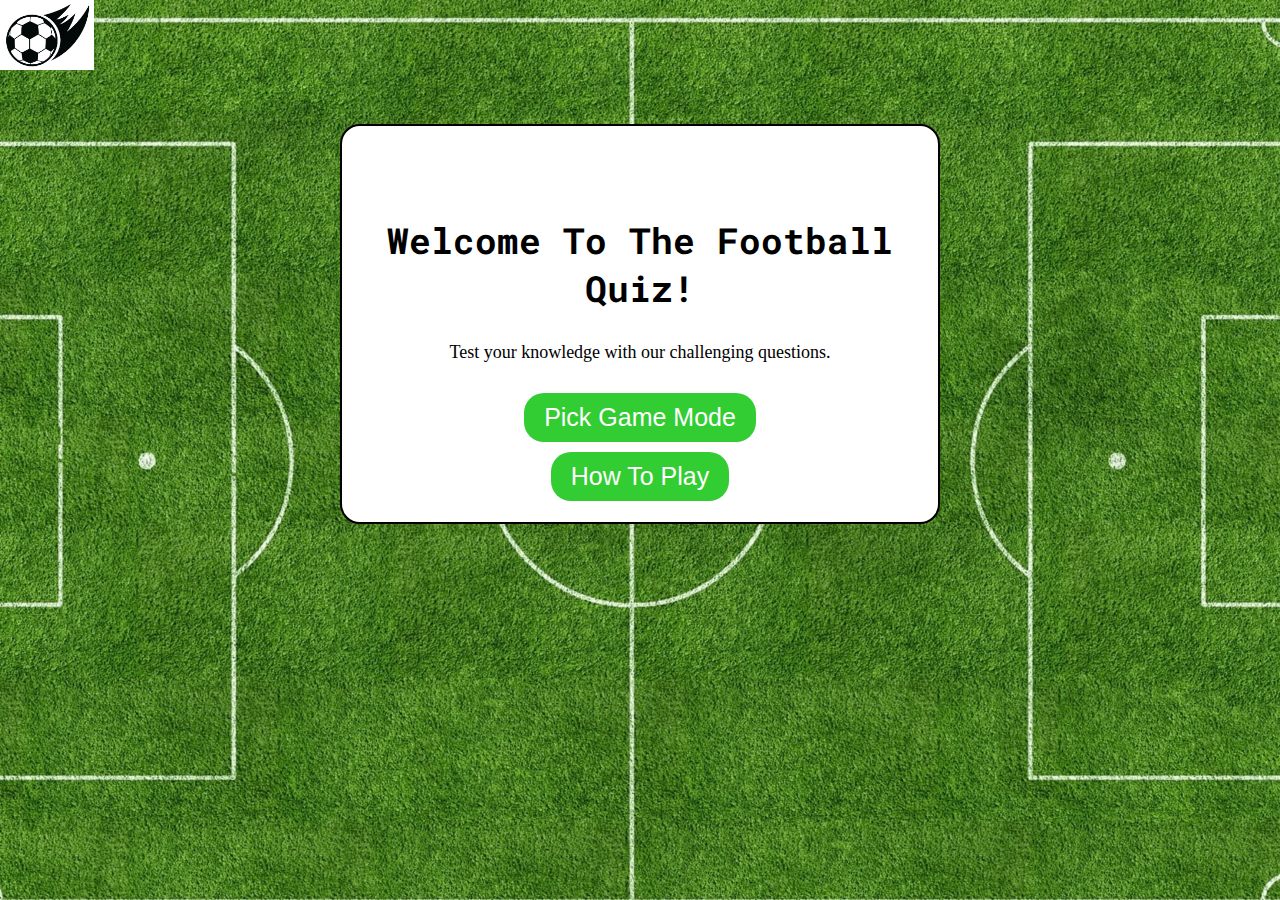
<file: index.html>
<!DOCTYPE html>
<html lang="en">

<head>
    <!-- Meta Tags -->

    <meta charset="UTF-8">
    <meta http-equiv="X-UA-Compatible" content="IE=edge">
    <meta name="viewport" content="width=device-width, initial-scale=1.0">

    <meta name="description" content="Football quiz home page">
    <meta name="keywords" content="footbal, quiz, online quiz, footbal quiz, multiple choice quiz">

    <!-- Google Fonts -->
    <link rel="preconnect" href="https://fonts.googleapis.com">
    <link rel="preconnect" href="https://fonts.gstatic.com" crossorigin>
    <link href="https://fonts.googleapis.com/css2?family=Montserrat&family=Roboto+Mono&display=swap" rel="stylesheet">


    <!-- Link To Css -->

    <link rel="stylesheet" href="assets/css/style.css">

    <!-- Favicon -->

    <link rel="shortcut icon" type="image/x-icon" href="favicon.ico">

    <title>Home Page</title>
</head>

<body>
    <!-- Logo  -->
    <header id="logo-container">
        <a href="index.html">
            <img class="logo" src="assets/images/logo.png" alt="logo">
        </a>
    </header>

    <!-- Main container  -->
    <div class="start-game-container">
        <!-- Introduction To The User On What This Page Is -->
        <h1>Welcome To The Football Quiz!</h1>
        <p>Test your knowledge with our challenging questions.</p>
        <!-- Go To Pick A Game Mode Page -->
        <button id="start-game-btn" onclick="window.location.href='quiz.html'">Pick Game Mode</button>
        <!-- Go To How To Play Page -->
        <button id="how-to-play-btn" onclick="window.location.href='how-to-play.html'">How To Play</button>
    </div>


</body>

</html>
</file>
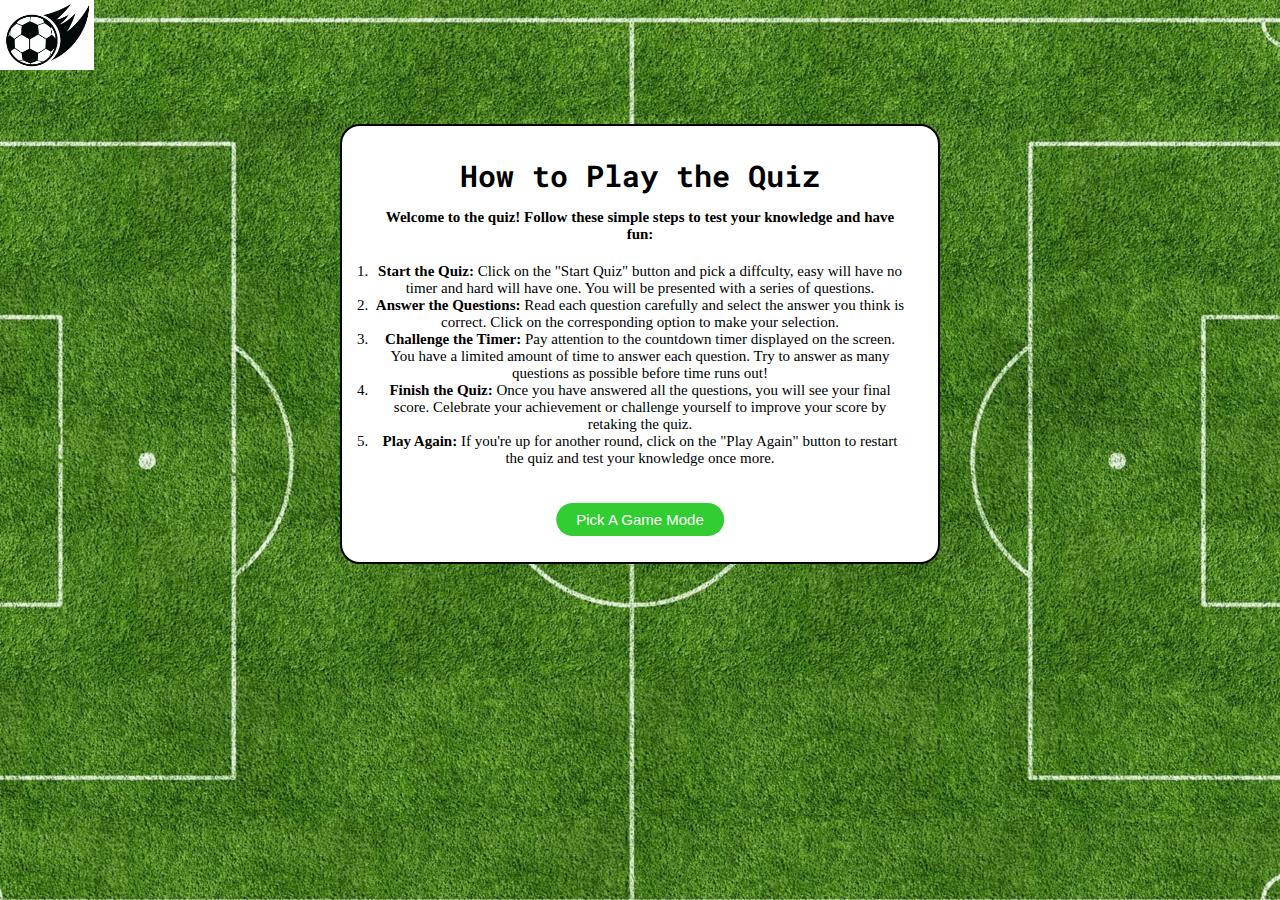
<file: how-to-play.html>
<!DOCTYPE html>
<html lang="en">

<head>
  <!-- Meta tags -->

  <meta charset="UTF-8">
  <meta http-equiv="X-UA-Compatible" content="IE=edge">
  <meta name="viewport" content="width=device-width, initial-scale=1.0">
  <meta name="description" content="Football quiz how to play.">
  <meta name="keywords" content="footbal, quiz, online quiz, footbal quiz, multiple choice quiz">

  <!-- Google Fonts -->
  
  <link rel="preconnect" href="https://fonts.googleapis.com">
  <link rel="preconnect" href="https://fonts.gstatic.com" crossorigin>
  <link href="https://fonts.googleapis.com/css2?family=Roboto+Mono&display=swap" rel="stylesheet">

  <!-- Favicon -->

  <link rel="shortcut icon" type="image/x-icon" href="favicon.ico">

  <!-- Link To Css -->

  <link rel="stylesheet" href="assets/css/style.css">


  <title>How to play page</title>
</head>

<body>
  <!-- Logo -->
  <header id="logo-container">
    <a href="index.html">
      <img class="logo" src="assets/images/logo.png" alt="logo">
    </a>
  </header>

  <div class="how-to-play">
    <!-- Introduction To The User On What This Page Is  -->

    <h1>How to Play the Quiz</h1>
    <p>Welcome to the quiz! Follow these simple steps to test your knowledge and have fun:</p>
    <!-- List Of Instructions On How To Play -->
    <div class="list-con">
      <ol>
        <li><strong>Start the Quiz:</strong> Click on the "Start Quiz" button and pick a diffculty, easy will have no
          timer and hard will have one. You will be presented with a series of questions.</li>
        <li><strong>Answer the Questions:</strong> Read each question carefully and select the answer you think is
          correct. Click on the corresponding option to make your selection.</li>
        <li><strong>Challenge the Timer:</strong> Pay attention to the countdown timer displayed on the screen. You have
          a limited amount of time to answer each question. Try to answer as many questions as possible before time runs
          out!</li>
        <li><strong>Finish the Quiz:</strong> Once you have answered all the questions, you will see your final score.
          Celebrate your achievement or challenge yourself to improve your score by retaking the quiz.</li>
        <li><strong>Play Again:</strong> If you're up for another round, click on the "Play Again" button to restart the
          quiz and test your knowledge once more.</li>
      </ol>
    </div>
    <!-- Go To Pick A Game Mode Page -->
    <button id="start-game-btn" onclick="window.location.href='quiz.html'">Pick A Game Mode</button>
  </div>
</body>
</file>
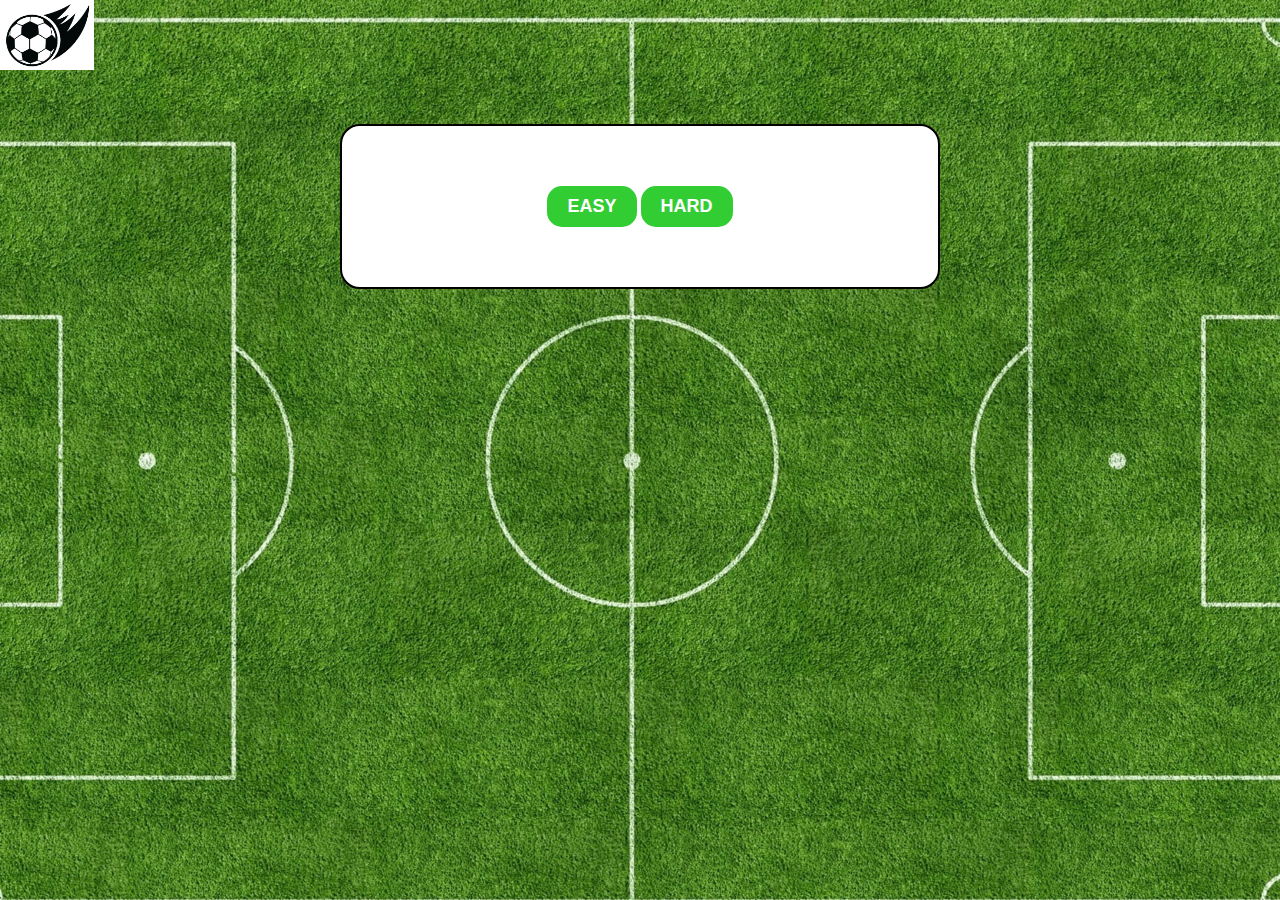
<file: quiz.html>
<!DOCTYPE html>
<html lang="en">

<head>
    <!-- Meta Tags -->

    <meta charset="UTF-8">
    <meta http-equiv="X-UA-Compatible" content="IE=edge">
    <meta name="viewport" content="width=device-width, initial-scale=1.0">
    <meta name="description" content="Football quiz">
    <meta name="keywords" content="footbal, quiz, online quiz, footbal quiz, multiple choice quiz">

    <!-- Google Fonts -->

    <link rel="preconnect" href="https://fonts.googleapis.com">
    <link rel="preconnect" href="https://fonts.gstatic.com" crossorigin>
    <link href="https://fonts.googleapis.com/css2?family=Roboto+Mono&display=swap" rel="stylesheet">

    <!-- Link To Css -->

    <link rel="stylesheet" href="assets/css/style.css">


    <!-- Favicon -->
    
    <link rel="shortcut icon" type="image/x-icon" href="favicon.ico">


    <title>Football quiz</title>
</head>

<body>
    <!-- Logo -->
    <header id="logo-container">
        <a href="index.html">
            <img class="logo" src="assets/images/logo.png" alt="logo">
        </a>
    </header>


        <div class="quiz-area-container">
            <div class="questionAndBtn-container">
                <!-- Game Mode -->
                <div class="mode-con">
                    <button class="game-mode-btns" id="easy">EASY</button>
                    <button class="game-mode-btns" id="hard">HARD</button>
                </div>
                <!-- where The Question Will Be Shown -->
                <h2 id="question"></h2>
                <!-- Where The Potential Answers For Each Question Will Be Shown -->
                <div id="options-btn">
                    <button class="btn"></button>
                    <button class="btn"></button>
                    <button class="btn"></button>
                    <button class="btn"></button>
                </div>
                <!-- Next Question -->
                <button id="next-btn">Next</button>
            </div>
            <!-- Timer -->
            <p id="countdown"></p>
        </div>


        <script src="assets/js/script.js"></script>
</body>

</html>
</file>
<file: assets/css/style.css>
/* Remove defualt margins, padding and borders  */

* {
  margin: 0;
  padding: 0;
  box-sizing: border-box;
}




body {
  background: url(../images/football-pitch.webp) ;
  background-size: cover;
  background-repeat: no-repeat;
  background-position: center;
  height: 100vh;
  width: 100vw;
}

.logo {
  height: 70px;
}

.quiz-area-container {
  width: 90%;
  max-width: 600px;
  background-color: #fff;
  margin: 0 auto;
  border-radius: 20px;
  padding: 30px;
  border: 2px solid black;
  margin-top: 50px;
}

.questionAndBtn-container {
  padding: 20px;
  text-align: center;

}


#options-btn {
  display: none;
  grid-template-columns: repeat(2, 1fr);
  gap: 20px;
  margin-top: 30px;
}


.btn {
  background: #32cd32;
  color: #222;
  border-radius: 15px;
  cursor: pointer;
  color: white;
  font-size: large;
  padding: 10px;
  margin: 10px 0;
  border: none;
  font-weight: bold;
  transition: all 0.3s;
}


.btn:active:disabled {
  cursor: not-allowed;
}

.btn:not([disabled]) {
  cursor: pointer;
}

.btn:not([disabled]):hover {
  color: black;
  border: none;
}

#next-btn {
  background-color: #32cd32 ;
  color: white;
  font: bold;
  width: 100px;
  padding: 10px;
  margin: 20px auto;
  border-radius: 15px;
  cursor: pointer;
  display: none;
  border: none;
}

#next-btn:hover {
  background-color: #006400;
}


.correct {
  background: #9aeabc;
}

.incorrect {
  background: #ff9393;
}

#question {
  display: none;
  font-family: "roboto mono",sans-serif, arial;
}

/* home page css */

.start-game-container {
  width: 90%;
  max-width: 600px;
  background-color: #fff;
  margin: 0 auto;
  border-radius: 20px;
  padding: 30px;
  border: 2px solid black;
  margin-top: 130px;
  height: 400px;
  text-align: center;
  margin-top: 50px;
}

.start-game-container h1 {
  font-size: 36px;
  margin-top: 60px;
  font-family: "roboto mono",sans-serif, arial;
}

.start-game-container p {
  font-size: 18px;
  margin-bottom: 30px;
  padding-top: 30px;
}

.start-game-container a {
  text-decoration: none;
}

.start-game-container button {
  display: block;
  margin: 10px auto;
  font-size: 25px;
  padding: 10px 20px;
  border: none;
  border-radius: 20px;
  cursor: pointer;
  color: white;
  background-color: #32cd32 ;
  transition: background-color 0.3s;
}

.start-game-container button:hover {
  background-color: #006400;
}

/* game mode html */

.pick-game-mdoe-container {
  width: 90%;
  max-width: 600px;
  background-color: #fff;
  margin: 0 auto;
  border-radius: 20px;
  padding: 30px;
  border: 2px solid black;
  margin-top: 130px;
  height: 400px;
  text-align: center;
}


/* timer */

#countdown {
  font-size: 24px;
  font-weight: bold;
  padding: 10px 5px 10px 18px;
  border-radius: 20px;
  width: 80px;
  height: 50px;
  margin: 0 auto;
  background: #32cd32 ;
  color: #fff;
  display: none;
}

/* how to play */

.how-to-play h1 {
  padding-bottom: 14px;
  font-family: "roboto mono",sans-serif, arial;

}

.how-to-play p {
  font-weight: bold;
  padding-bottom: 20px;
}

.how-to-play {
  width: 90%;
  max-width: 600px;
  background-color: #fff;
  margin: 0 auto;
  border-radius: 20px;
  padding: 30px;
  border: 2px solid black;
  margin-top: 130px;
  height: 440px;
  text-align: center;
  font-size: 15px;
  position: relative;
  margin-top: 50px;
}

.how-to-play button {
  display: block;
  margin: 26px auto;
  font-size: 15px;
  padding: 8px 20px;
  border: none;
  border-radius: 20px;
  cursor: pointer;
  color: white;
  background-color: #32cd32 ;
  transition: background-color 0.3s;
  position: absolute;
  bottom: 0;
  left: 50%;
  transform: translateX(-50%);
}

.how-to-play button:hover {
  background-color: #006400;
}

.how-to-play a {
  text-decoration: none;
}


.game-mode-btns {
  background-color: #32cd32 ;
  color: white;
  border: none;
  border-radius: 15px;
  cursor: pointer;
  font-size: 18px;
  font-weight: bold;
  padding: 10px 20px;
  margin: 10px 0;
  transition: background-color 0.3s ease;
}

.game-mode-btns:hover {
  background-color: #006400;
}

.game-mode-btns:focus {
  outline: none;
}

/* MEDIA QUERIES */

/* Index(Home Page) Media Queries */
@media (max-width: 615px) {
  .start-game-container h1 {
    margin-top: 30px;
  }

  .start-game-container p {
    font-size: 16px;
    margin-bottom: 20px;
    padding-top: 20px;
  }

  .start-game-container button {
    font-size: 20px;
    padding: 8px 16px;
  }
}



/* How To Play Media Queries */

@media (max-width: 600px) {
  .how-to-play {
    font-size: 12px;
  }
}

@media (max-width: 400px) {
  #options-btn {
    grid-template-columns: none;
    gap: 2px;
    margin-top: 5px;
  }

  .btn {
    font-size: 12px;
  }

  #question {
    font-size: 16px;
  }

  #countdown {
    font-size: 16px;
    height: 40px;
    padding: 10px 5px 10px 25px;
  }
  .how-to-play {
    margin-top: 55px;
  }
}

@media (max-width: 380px) {
  .how-to-play {
    font-size: 10px;
  }
}

@media (max-width: 360px) {
  .start-game-container h1 {
    font-size: 30px;
  }
}
</file>
